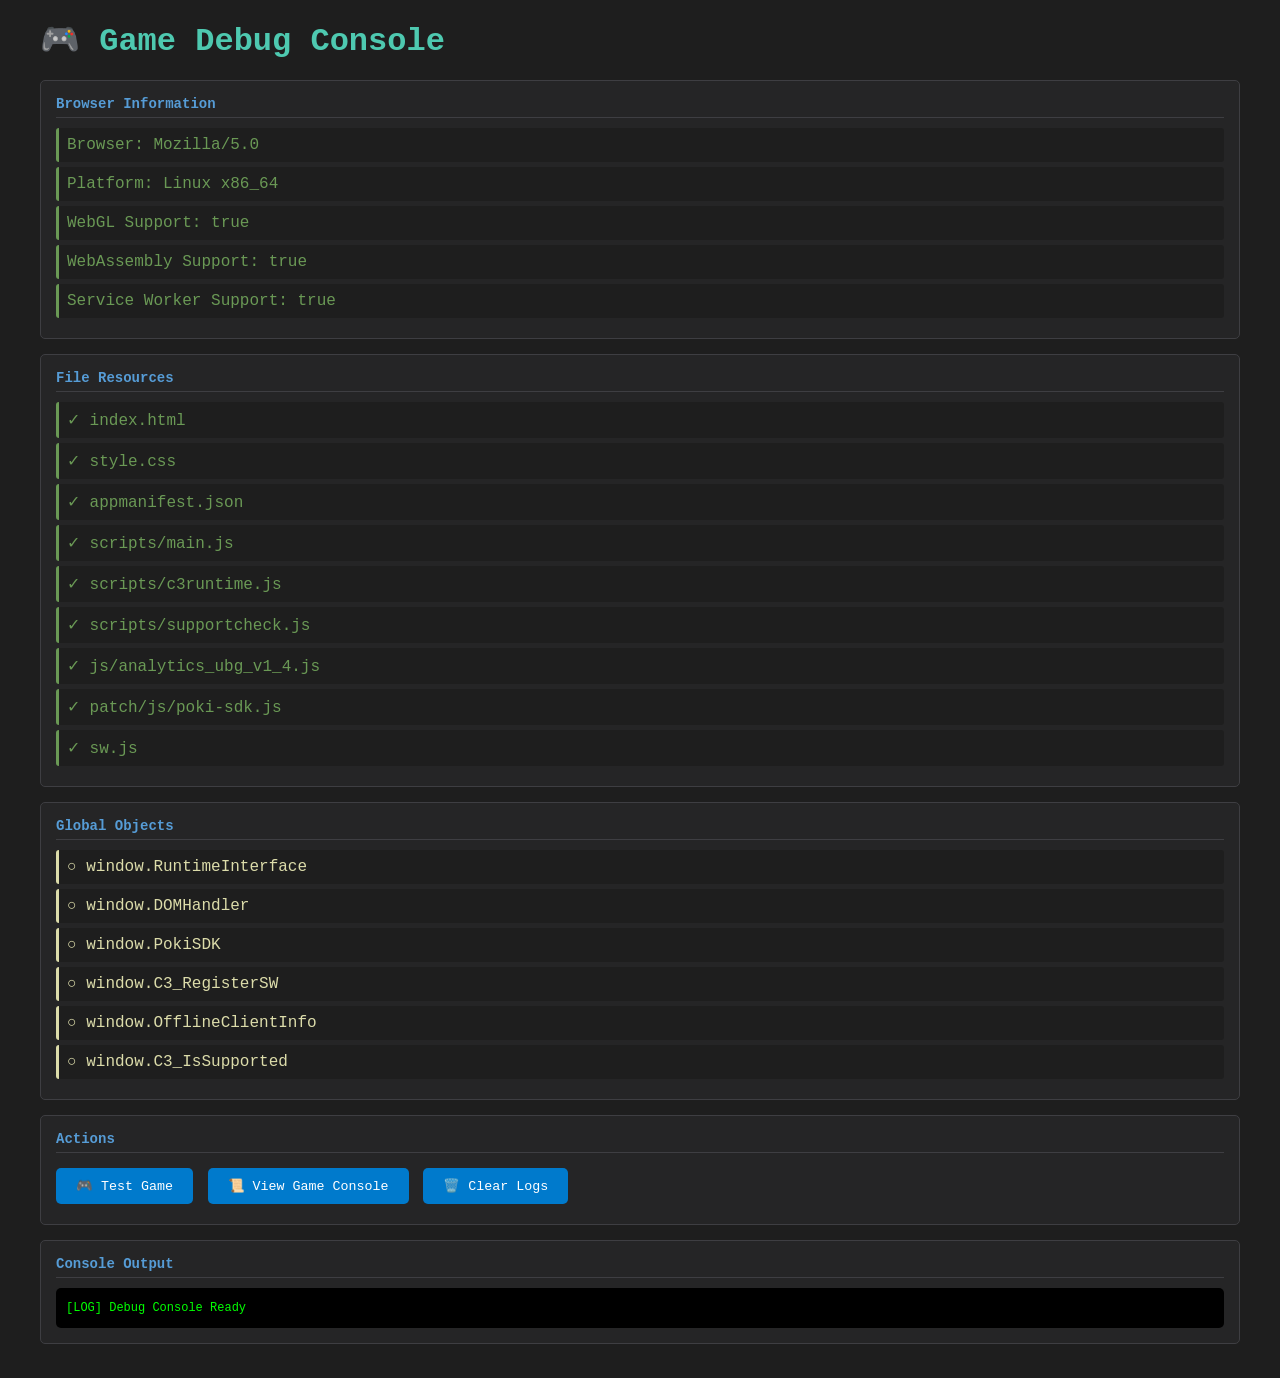
<file: debug.html>
<!DOCTYPE html>
<html>
<head>
    <meta charset="UTF-8">
    <title>Game Debug Console</title>
    <style>
        * { margin: 0; padding: 0; box-sizing: border-box; }
        body {
            background: #1e1e1e;
            color: #d4d4d4;
            font-family: 'Courier New', monospace;
            padding: 20px;
            overflow: auto;
        }
        .container {
            max-width: 1200px;
            margin: 0 auto;
        }
        h1 {
            color: #4ec9b0;
            margin-bottom: 20px;
        }
        .section {
            background: #252526;
            border: 1px solid #3e3e42;
            border-radius: 5px;
            padding: 15px;
            margin-bottom: 15px;
        }
        .section h2 {
            color: #569cd6;
            font-size: 14px;
            margin-bottom: 10px;
            border-bottom: 1px solid #3e3e42;
            padding-bottom: 5px;
        }
        .status-item {
            padding: 8px;
            margin: 5px 0;
            background: #1e1e1e;
            border-left: 3px solid #4ec9b0;
            border-radius: 3px;
        }
        .status-item.error {
            border-left-color: #f48771;
            color: #f48771;
        }
        .status-item.warning {
            border-left-color: #dcdcaa;
            color: #dcdcaa;
        }
        .status-item.success {
            border-left-color: #6a9955;
            color: #6a9955;
        }
        button {
            background: #007acc;
            color: white;
            border: none;
            padding: 10px 20px;
            border-radius: 5px;
            cursor: pointer;
            margin: 5px 5px 5px 0;
            font-family: monospace;
        }
        button:hover {
            background: #005a9e;
        }
        .console-output {
            background: #000;
            color: #00ff00;
            padding: 10px;
            border-radius: 5px;
            margin-top: 10px;
            max-height: 300px;
            overflow-y: auto;
            font-size: 12px;
        }
        .log-entry {
            margin: 3px 0;
        }
    </style>
</head>
<body>
    <div class="container">
        <h1>🎮 Game Debug Console</h1>
        
        <div class="section">
            <h2>Browser Information</h2>
            <div id="browserInfo"></div>
        </div>
        
        <div class="section">
            <h2>File Resources</h2>
            <div id="fileStatus"></div>
        </div>
        
        <div class="section">
            <h2>Global Objects</h2>
            <div id="globalObjects"></div>
        </div>
        
        <div class="section">
            <h2>Actions</h2>
            <button onclick="testGame()">🎮 Test Game</button>
            <button onclick="viewGameConsole()">📜 View Game Console</button>
            <button onclick="clearLogs()">🗑️ Clear Logs</button>
        </div>
        
        <div class="section">
            <h2>Console Output</h2>
            <div class="console-output" id="consoleLogs"></div>
        </div>
    </div>

    <script>
        const logs = [];
        const consoleLogs = document.getElementById('consoleLogs');
        
        // Capture console
        const originalLog = console.log;
        const originalError = console.error;
        const originalWarn = console.warn;
        
        function addLog(type, ...args) {
            const message = args.map(arg => 
                typeof arg === 'object' ? JSON.stringify(arg, null, 2) : String(arg)
            ).join(' ');
            
            logs.push(`[${type}] ${message}`);
            
            const entry = document.createElement('div');
            entry.className = 'log-entry';
            entry.style.color = type === 'error' ? '#f48771' : type === 'warn' ? '#dcdcaa' : '#00ff00';
            entry.textContent = `[${type}] ${message}`;
            consoleLogs.appendChild(entry);
            consoleLogs.scrollTop = consoleLogs.scrollHeight;
        }
        
        console.log = function(...args) {
            originalLog(...args);
            addLog('LOG', ...args);
        };
        
        console.error = function(...args) {
            originalError(...args);
            addLog('ERROR', ...args);
        };
        
        console.warn = function(...args) {
            originalWarn(...args);
            addLog('WARN', ...args);
        };
        
        // Browser Info
        function checkBrowserInfo() {
            const info = document.getElementById('browserInfo');
            info.innerHTML = `
                <div class="status-item success">Browser: ${navigator.userAgent.split('(')[0].trim()}</div>
                <div class="status-item success">Platform: ${navigator.platform}</div>
                <div class="status-item success">WebGL Support: ${checkWebGL()}</div>
                <div class="status-item success">WebAssembly Support: ${checkWebAssembly()}</div>
                <div class="status-item success">Service Worker Support: ${checkServiceWorker()}</div>
            `;
        }
        
        function checkWebGL() {
            try {
                const canvas = document.createElement('canvas');
                return !!(canvas.getContext('webgl') || canvas.getContext('experimental-webgl'));
            } catch(e) {
                return false;
            }
        }
        
        function checkWebAssembly() {
            return typeof WebAssembly !== 'undefined';
        }
        
        function checkServiceWorker() {
            return 'serviceWorker' in navigator;
        }
        
        // Check Files
        async function checkFiles() {
            const fileStatus = document.getElementById('fileStatus');
            const files = [
                'index.html',
                'style.css',
                'appmanifest.json',
                'scripts/main.js',
                'scripts/c3runtime.js',
                'scripts/supportcheck.js',
                'js/analytics_ubg_v1_4.js',
                'patch/js/poki-sdk.js',
                'sw.js'
            ];
            
            let html = '';
            for (const file of files) {
                try {
                    const response = await fetch(file, { method: 'HEAD' });
                    const status = response.ok ? 'success' : 'error';
                    const icon = response.ok ? '✓' : '✗';
                    html += `<div class="status-item ${status}">${icon} ${file}</div>`;
                } catch(e) {
                    html += `<div class="status-item error">✗ ${file} (${e.message})</div>`;
                }
            }
            fileStatus.innerHTML = html;
        }
        
        // Check Global Objects
        function checkGlobalObjects() {
            const globalObjects = document.getElementById('globalObjects');
            const objects = [
                { name: 'window.RuntimeInterface', exists: !!window.RuntimeInterface },
                { name: 'window.DOMHandler', exists: !!window.DOMHandler },
                { name: 'window.PokiSDK', exists: !!window.PokiSDK },
                { name: 'window.C3_RegisterSW', exists: !!window.C3_RegisterSW },
                { name: 'window.OfflineClientInfo', exists: !!window.OfflineClientInfo },
                { name: 'window.C3_IsSupported', exists: !!window.C3_IsSupported },
            ];
            
            let html = '';
            objects.forEach(obj => {
                const status = obj.exists ? 'success' : 'warning';
                const icon = obj.exists ? '✓' : '○';
                html += `<div class="status-item ${status}">${icon} ${obj.name}</div>`;
            });
            globalObjects.innerHTML = html;
        }
        
        function testGame() {
            console.log('Opening game...');
            window.location.href = 'index.html';
        }
        
        function viewGameConsole() {
            console.log('Open your game, then press F12 to view console');
        }
        
        function clearLogs() {
            logs.length = 0;
            consoleLogs.innerHTML = '';
        }
        
        // Initialize
        window.addEventListener('load', () => {
            console.log('Debug Console Ready');
            checkBrowserInfo();
            checkFiles();
            checkGlobalObjects();
        });
    </script>
</body>
</html>
</file>
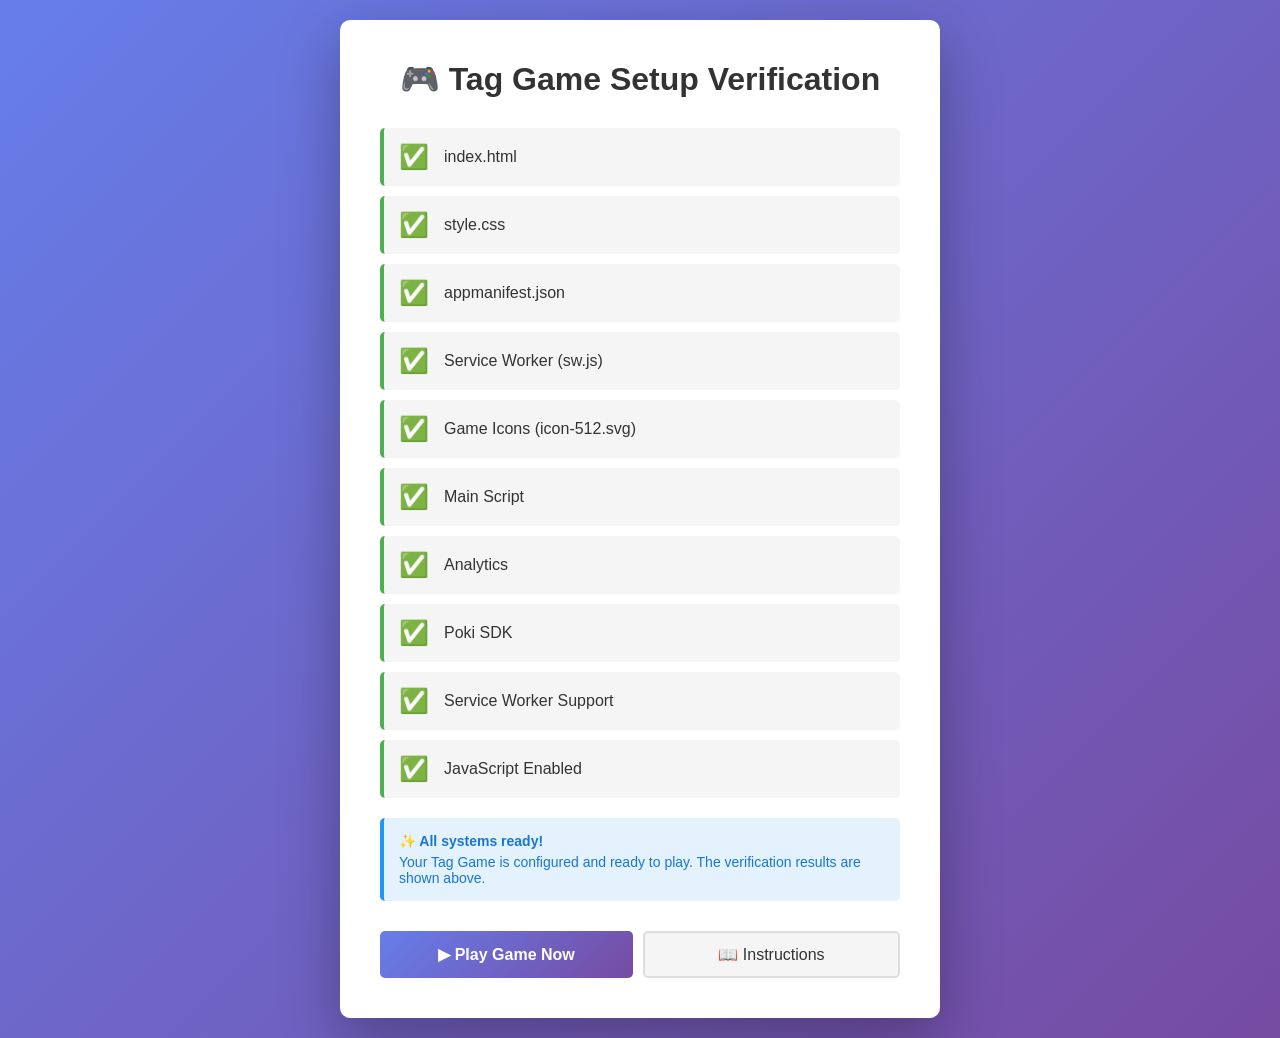
<file: verify.html>
<!DOCTYPE html>
<html>
<head>
    <meta charset="UTF-8">
    <title>Tag Game - Setup Verification</title>
    <style>
        * { margin: 0; padding: 0; box-sizing: border-box; }
        body {
            font-family: 'Segoe UI', Tahoma, Geneva, Verdana, sans-serif;
            background: linear-gradient(135deg, #667eea 0%, #764ba2 100%);
            min-height: 100vh;
            display: flex;
            align-items: center;
            justify-content: center;
            padding: 20px;
        }
        .container {
            background: white;
            border-radius: 10px;
            box-shadow: 0 20px 60px rgba(0,0,0,0.3);
            max-width: 600px;
            width: 100%;
            padding: 40px;
        }
        h1 {
            color: #333;
            margin-bottom: 30px;
            text-align: center;
        }
        .status-item {
            display: flex;
            align-items: center;
            padding: 15px;
            margin-bottom: 10px;
            background: #f5f5f5;
            border-radius: 5px;
            border-left: 4px solid #4CAF50;
        }
        .status-item.error {
            border-left-color: #f44336;
        }
        .status-item.warning {
            border-left-color: #ff9800;
        }
        .status-icon {
            font-size: 24px;
            margin-right: 15px;
            min-width: 30px;
        }
        .status-text {
            color: #333;
            font-size: 16px;
        }
        .button-group {
            display: flex;
            gap: 10px;
            margin-top: 30px;
            flex-wrap: wrap;
        }
        button {
            flex: 1;
            padding: 12px 20px;
            border: none;
            border-radius: 5px;
            font-size: 16px;
            cursor: pointer;
            transition: all 0.3s;
            min-width: 150px;
        }
        .btn-play {
            background: linear-gradient(135deg, #667eea 0%, #764ba2 100%);
            color: white;
            font-weight: bold;
        }
        .btn-play:hover {
            transform: translateY(-2px);
            box-shadow: 0 5px 15px rgba(102, 126, 234, 0.4);
        }
        .btn-instructions {
            background: #f5f5f5;
            color: #333;
            border: 2px solid #ddd;
        }
        .btn-instructions:hover {
            background: #eee;
        }
        .info-section {
            background: #e3f2fd;
            border-left: 4px solid #2196F3;
            padding: 15px;
            border-radius: 5px;
            margin-top: 20px;
            font-size: 14px;
            color: #1976D2;
        }
        .info-section strong {
            display: block;
            margin-bottom: 5px;
        }
    </style>
</head>
<body>
    <div class="container">
        <h1>🎮 Tag Game Setup Verification</h1>
        
        <div id="statusList"></div>
        
        <div class="info-section">
            <strong>✨ All systems ready!</strong>
            Your Tag Game is configured and ready to play. The verification results are shown above.
        </div>
        
        <div class="button-group">
            <button class="btn-play" onclick="startGame()">▶ Play Game Now</button>
            <button class="btn-instructions" onclick="showInstructions()">📖 Instructions</button>
        </div>
    </div>

    <script>
        const checks = [
            { name: 'index.html', url: 'index.html' },
            { name: 'style.css', url: 'style.css' },
            { name: 'appmanifest.json', url: 'appmanifest.json' },
            { name: 'Service Worker (sw.js)', url: 'sw.js' },
            { name: 'Game Icons (icon-512.svg)', url: 'icons/icon-512.svg' },
            { name: 'Main Script', url: 'scripts/main.js' },
            { name: 'Analytics', url: 'js/analytics_ubg_v1_4.js' },
            { name: 'Poki SDK', url: 'patch/js/poki-sdk.js' }
        ];

        async function runChecks() {
            const statusList = document.getElementById('statusList');
            let allGood = true;

            for (const check of checks) {
                const response = await fetch(check.url).catch(() => null);
                const exists = response && response.ok;
                
                if (!exists) allGood = false;

                const status = exists ? '✅' : '❌';
                const statusClass = exists ? '' : 'error';
                
                const html = `
                    <div class="status-item ${statusClass}">
                        <span class="status-icon">${status}</span>
                        <span class="status-text">${check.name}</span>
                    </div>
                `;
                statusList.innerHTML += html;
            }

            // Check Browser API support
            const browserCapabilities = `
                <div class="status-item">
                    <span class="status-icon">${navigator.serviceWorker ? '✅' : '⚠️'}</span>
                    <span class="status-text">Service Worker Support</span>
                </div>
                <div class="status-item">
                    <span class="status-icon">✅</span>
                    <span class="status-text">JavaScript Enabled</span>
                </div>
            `;
            statusList.innerHTML += browserCapabilities;

            if (!allGood) {
                alert('⚠️ Warning: Some files are missing. Check the verification results above.');
            }
        }

        function startGame() {
            window.location.href = 'index.html';
        }

        function showInstructions() {
            alert(`
📖 HOW TO PLAY TAG GAME

🎮 CONTROLS:
- Keyboard: Arrow Keys or WASD to move
- Mouse: Click to interact
- Touch: Swipe to move (Mobile)

🎯 OBJECTIVE:
- Play the tag game
- Avoid being tagged
- Use strategy and speed

💡 TIPS:
- Move quickly to escape
- Use corners and obstacles
- Watch the minimap (if available)
- Unlock power-ups during gameplay

📱 MOBILE:
- Tap and drag to move
- Two-finger tap for actions
- Rotate device to fullscreen

🌐 FEATURES:
- Offline Support: Works without internet
- Save Progress: Auto-saves your game
- High Score: Tracks your best scores
- Achievements: Unlock badges

Need more help? Check the README.md file!
            `);
        }

        // Run checks when page loads
        window.addEventListener('load', runChecks);
    </script>
</body>
</html>
</file>
